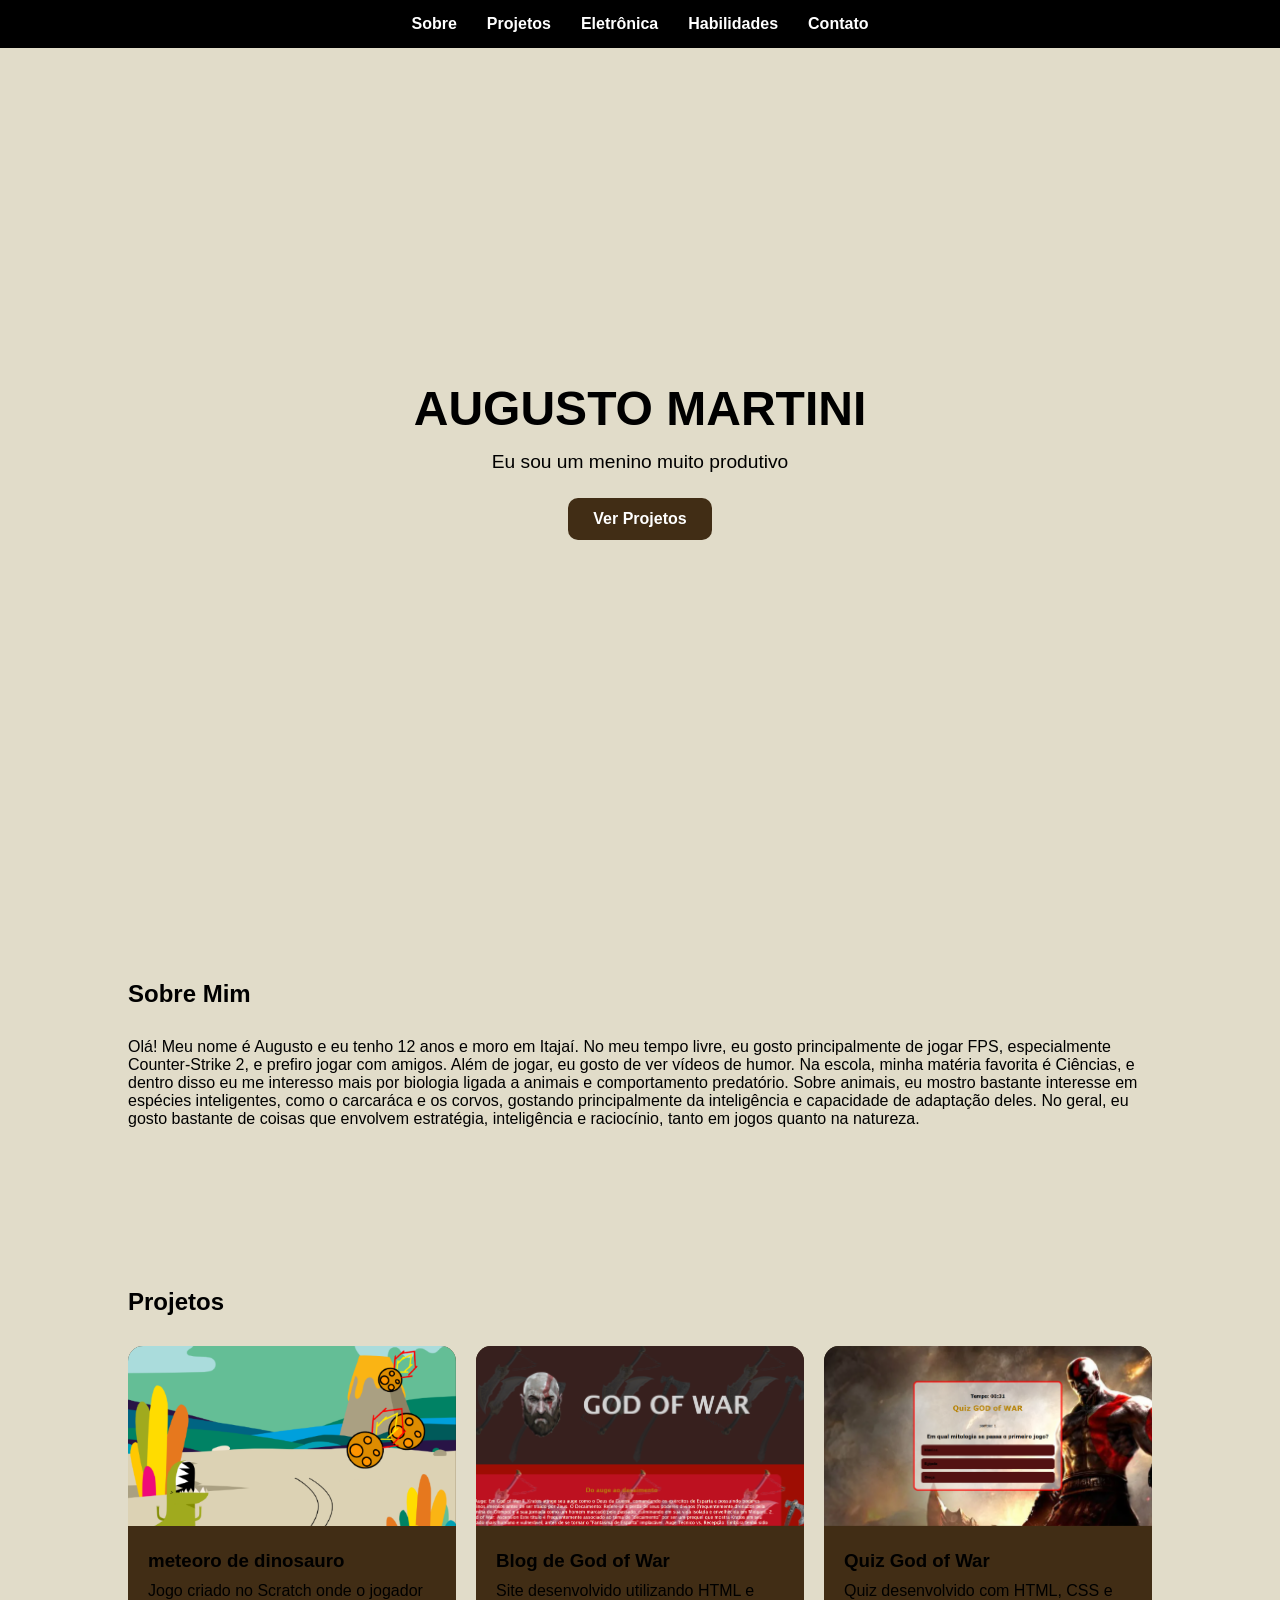
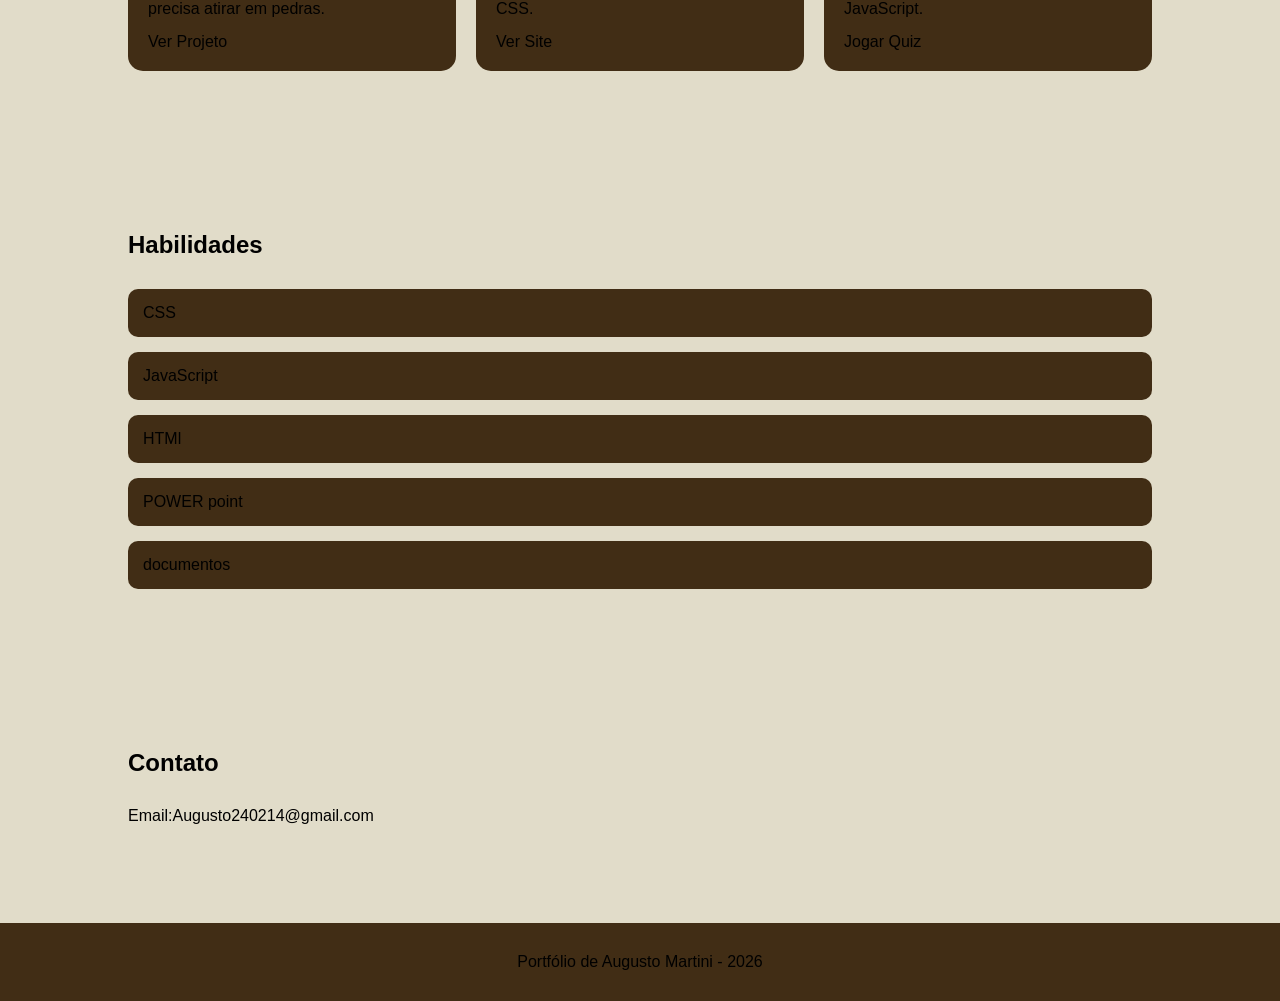
<file: index.html>
<!DOCTYPE html>
<html lang="pt-BR">
<head>
    <meta charset="UTF-8">
    <meta name="viewport" content="width=device-width, initial-scale=1.0">
    <title>Portfólio de AUGUSTO MARTINI</title>
    
    <link rel="stylesheet" href="style.css">
    
</head>
<body>
    
    <nav>
        <a href="#sobre">Sobre</a>
        <a href="#projetos">Projetos</a>
        <a href="#eletronica">Eletrônica</a>
        <a href="#habilidades">Habilidades</a>
        <a href="#contato">Contato</a>
    </nav>
    
    <header>
        
  
        
        <h1>AUGUSTO MARTINI</h1>
        
        
        <p>
            Eu sou um menino muito produtivo 
        </p>
        
        <a href="#projetos" class="botao">Ver Projetos</a>
        
    </header>
    
    <section id="sobre">
        
        <h2>Sobre Mim</h2>
        
        <p>
            Olá! Meu nome é Augusto e eu tenho 12 anos e moro em Itajaí. No meu tempo livre, eu gosto principalmente de jogar FPS, especialmente Counter-Strike 2, e prefiro jogar com amigos.

Além de jogar, eu gosto de ver vídeos de humor. Na escola, minha matéria favorita é Ciências, e dentro disso eu me interesso mais por biologia ligada a animais e comportamento predatório.

Sobre animais, eu mostro bastante interesse em espécies inteligentes, como o carcaráca e os corvos, gostando principalmente da inteligência e capacidade de adaptação deles.

No geral, eu gosto bastante de coisas que envolvem estratégia, inteligência e raciocínio, tanto em jogos quanto na natureza.
        </p>
        
    </section>
    
    <section id="projetos">
        
        <h2>Projetos</h2>
        
        <div class="cards">
            
            
            <div class="card">
                <img src="jogo1.png">
                <div class="card-content">
                    <h3>meteoro de dinosauro</h3>
                    <p>
                        Jogo criado no Scratch onde o jogador
                        precisa atirar em pedras.
                    </p>
                    <a href="https://scratch.mit.edu/projects/1182475866">Ver Projeto</a>
                </div>
            </div>
            
            
            <div class="card">
                <img src="site1.png">
                <div class="card-content">
                    <h3>Blog de God of War</h3>
                    <p>
                        Site desenvolvido utilizando HTML e CSS.
                    </p>
                    <a href="https://roboticaprosper.github.io/augusto-webdev/">Ver Site</a>
                </div>
            </div>
            
            
            <div class="card">
                <img src="site2.png">
                <div class="card-content">
                    <h3>Quiz God of War</h3>
                    <p>
                        Quiz desenvolvido com HTML, CSS e JavaScript.
                    </p>
                    <a href="quizaugusto/index.html">Jogar Quiz</a>
                </div>
            </div>
            
        </div>
        
    </section>
    

            <section id="habilidades">
                
                <h2>Habilidades</h2>
                
                <div class="skills">
                    
                    <div class="skill">CSS</div>
                    
                    <div class="skill">JavaScript</div>
                    
                    <div class="skill">HTMl</div>
                    
                    <div class="skill">POWER point</div>
                    
                    <div class="skill">documentos</div>
                    
                </div>
                
            </section>
            
            <section id="contato">
                
                <h2>Contato</h2>
                
                <!-- TROQUE PELAS SUAS INFORMAÇÕES -->
                
                <p>Email:Augusto240214@gmail.com</p>
                <br>

                
            </section>
            
            <footer>
                <p>Portfólio de Augusto Martini - 2026</p>
            </footer>
            
        </body>
        </html>
</file>
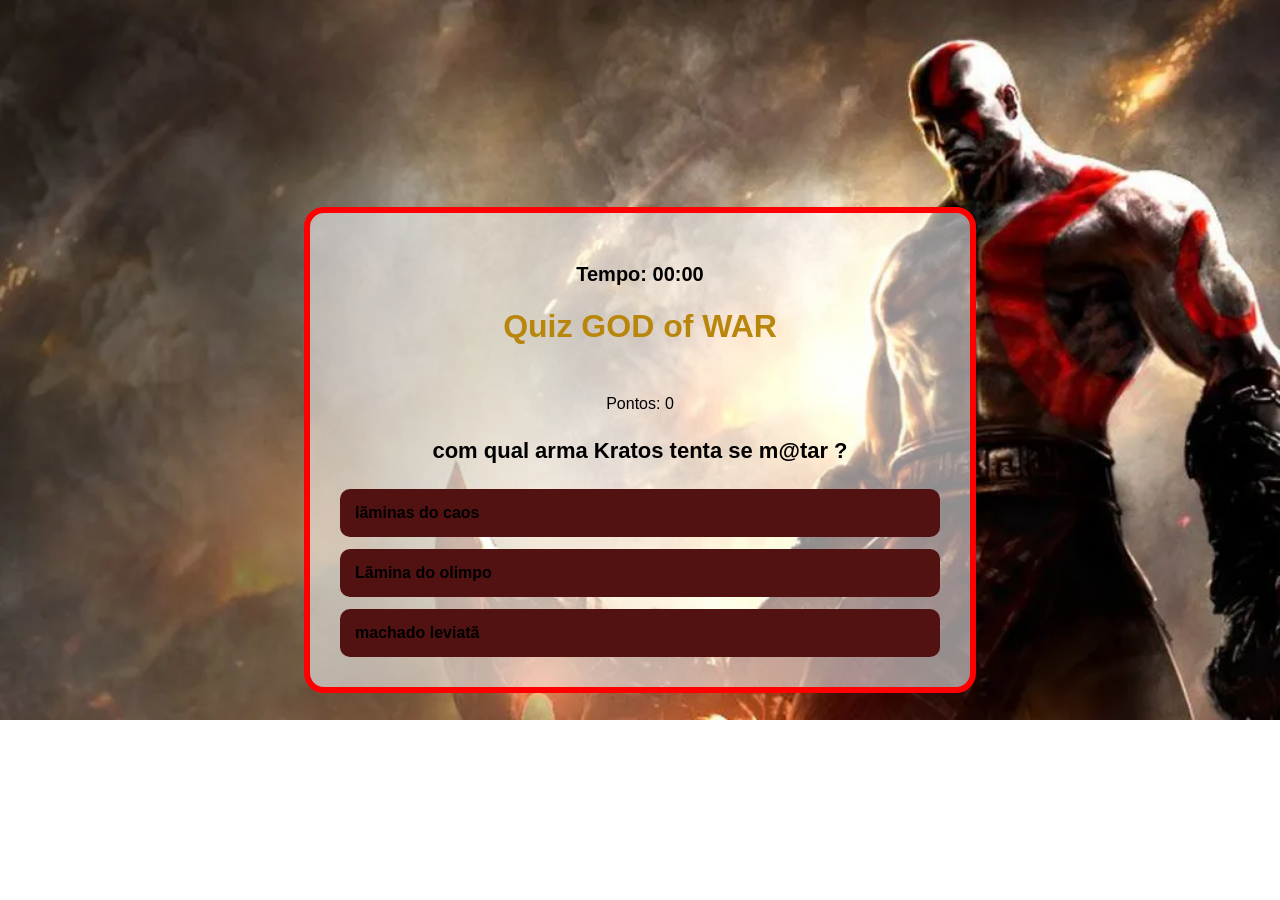
<file: quizaugusto/index.html>
<!DOCTYPE html>
<html lang="pt BR">
    <head>
        <meta charset="UFT-8">
        <title>GOD of WAR</title>
        <link rel="stylesheet" href="style.css">
     </head>
     <body>
        <div class="quiz">
            <h1>Quiz GOD of WAR</h1>
            <div id="pontos">Pontos: 0</div>
            <div id="pergunta"></div>
            <div id="opcoes"></div>
            <button id="proxima">Próxima</button>
         </div>
         <script src="script.js"></script>
     </body>
</html>
</file>
<file: style.css>
*{
    margin:0;
    padding:0;
    box-sizing:border-box;
    font-family:Arial, Helvetica, sans-serif;
}

html{
    scroll-behavior:smooth;
}

body{
    background:#E1DCC9;
    color:#000000;
}

nav{
    position:fixed;
    width:100%;
    top:0;
    background:#000000;
    padding:15px;
    display:flex;
    justify-content:center;
    gap:30px;
    z-index:1000;
}

nav a{
    color:white;
    text-decoration:none;
    font-weight:bold;
}

nav a:hover{
    color:#000000;
}

header{
    min-height:100vh;
    display:flex;
    flex-direction:column;
    justify-content:center;
    align-items:center;
    text-align:center;
    padding:20px;
}

.avatar{
    width:180px;
    height:180px;
    border-radius:50%;
    object-fit:cover;
    border:4px solid #000000;
}

h1{
    margin-top:20px;
    font-size:3rem;
}

header p{
    margin-top:15px;
    font-size:1.2rem;
    max-width:600px;
}

.botao{
    margin-top:25px;
    background:#412D15;
    color:rgb(255, 255, 255);
    padding:12px 25px;
    border-radius:10px;
    text-decoration:none;
    font-weight:bold;
}

section{
    padding:80px 10%;
}

h2{
    margin-bottom:30px;
    color:#000000;
}

.cards{
    display:grid;
    grid-template-columns:repeat(auto-fit,minmax(280px,1fr));
    gap:20px;
}

.card{
    background:#412D15;
    border-radius:15px;
    overflow:hidden;
    transition:0.3s;
}

.card:hover{
    transform:translateY(-5px);
}

.card img{
    width:100%;
    height:180px;
    object-fit:cover;
}

.card-content{
    padding:20px;
}

.card h3{
    margin-bottom:10px;
}

.card a{
    display:inline-block;
    margin-top:15px;
    color:#000000;
    text-decoration:none;
}

.galeria{
    display:grid;
    grid-template-columns:repeat(auto-fit,minmax(250px,1fr));
    gap:20px;
}

.galeria img{
    width:100%;
    border-radius:10px;
}

.skills{
    display:grid;
    gap:15px;
}

.skill{
    background:#412D15;
    padding:15px;
    border-radius:10px;
}

footer{
    text-align:center;
    padding:30px;
    background:#412D15;
}

@media (max-width: 600px){

    nav{
        justify-content:flex-start;
        overflow-x:auto;
        gap:20px;
        padding:15px;
    }

    nav::-webkit-scrollbar{
        display:none;
    }

    nav a{
        white-space:nowrap;
        font-size:0.9rem;
    }

    h1{
        font-size:2rem;
    }

    header p{
        font-size:1rem;
    }

    section{
        padding:60px 5%;
    }

    .avatar{
        width:140px;
        height:140px;
    }

    .cards{
        grid-template-columns:1fr;
    }

}
p{
    font-size: 1000;
}
</file>
<file: quizaugusto/style.css>
body{
    margin: 0;
    font-family: Verdana, Geneva, Tahoma, sans-serif;
    height: 100vh;
    display: flex;
    justify-content: center;
    align-items: center;


    background-image: url("aura.webp");
    background-repeat: no-repeat;
    background-size: 100%;


}
.quiz{
    background:#ffffff8d ;
    border: 6px solid rgb(255, 0, 0);
    border-radius: 20px;
    padding: 30px;
    width: 600px;
    max-width: 90%;
    text-align: center;


}
h1{ 
    color: darkgoldenrod;
    margin-bottom: 50px;
}
 #score{
    margin-bottom: 50px;
    font-weight: bold;
    font-size: 20px;
 }
 #pergunta{
    margin: 25px 0;
    font-size: 22px;
    font-weight: bold;
 }
 #opcoes{
    display: flex;
    flex-direction: column;
    gap: 12px;
 }
 .opcao{
    width: 100%;
    padding: 15px;
    border-radius: 10px;
    border: none;
    background-color: rgb(83, 18, 18) ;
    cursor: pointer;
    font-weight: bold;
    font-size: 16px;
    text-align: left;
    transition: 0.2s;
 }
.opcao:hover{
    transform: scale(1.02);
}
.certa{
    background: green;
    color: white;
}
.errada{
    background: red;
    color: white;
}
#proxima{
    width: 100%;
    padding: 15px;
    border-radius: 10px;
    border: none;
    background: rgb(83, 18, 18) ;
    cursor: pointer;
    font-weight: bold;
    font-size: 16px;
    color: white;
    display: none;
    margin-top: 20px;
}
</file>
